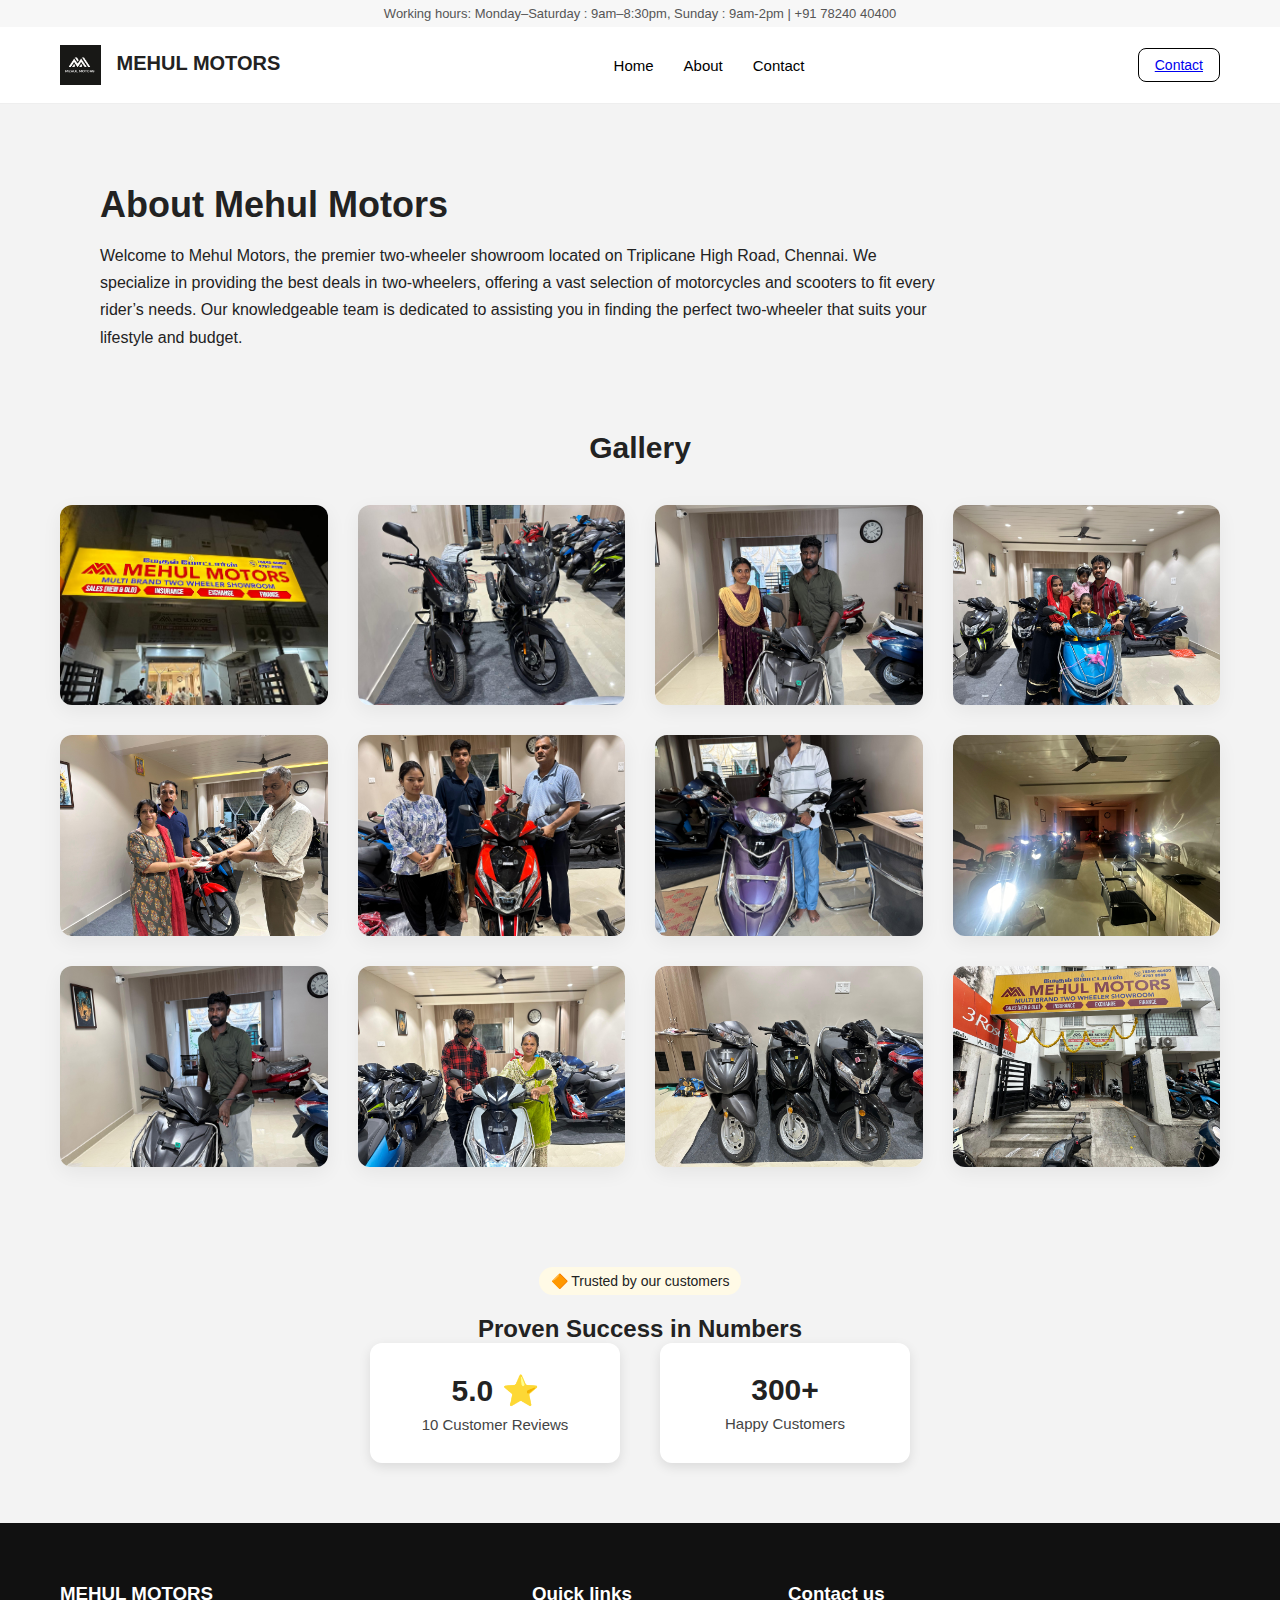
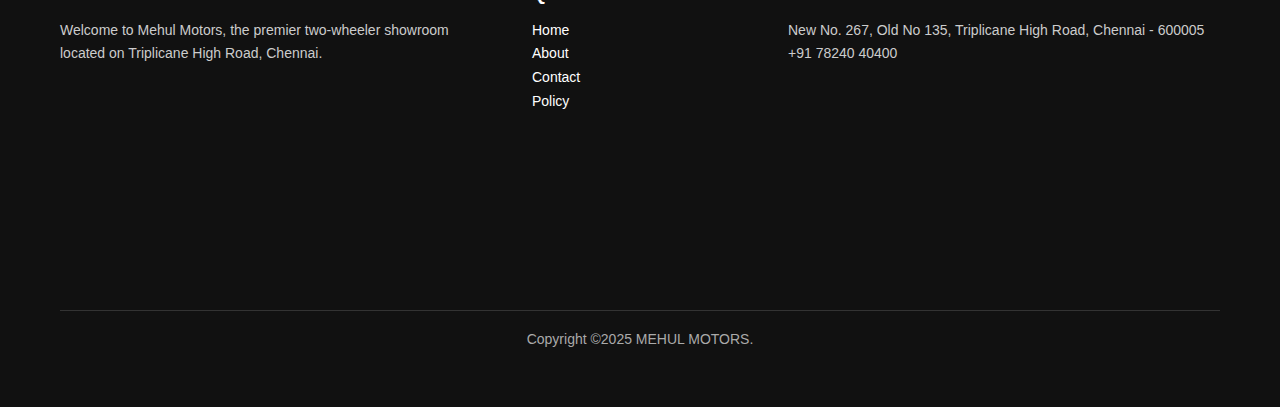
<file: index.html>
<!DOCTYPE html>
<html lang="en">
<head>
    <meta charset="UTF-8">
    <meta name="viewport" content="width=device-width, initial-scale=1.0">
    <title>MEHUL MOTORS</title>
     <link rel="stylesheet" href="style.css">
</head>

<body>

    <div class="top-bar">
        Working hours: Monday–Saturday : 9am–8:30pm, Sunday : 9am-2pm | +91 78240 40400
    </div>

    <nav>
        <div class="logo"><a href="index.html"><img src="Resources/Company Logo/Company-Logo.jpeg"></a> MEHUL MOTORS</div>
        <ul>
            <li><a href="index.html">Home</a></li>  
            <li><a href="about.html">About</a></li>
            <li><a href=contact.html>Contact</a></li>
        </ul>
        <div class="contact-btn"><a href="contact.html">Contact</a></div>
    </nav>

    <!-- ABOUT -->
    <section class="section">
        <h2>About Mehul Motors</h2>
        <p>
            Welcome to Mehul Motors, the premier two-wheeler showroom located on Triplicane High Road, Chennai.
            We specialize in providing the best deals in two-wheelers, offering a vast selection of motorcycles
            and scooters to fit every rider’s needs. Our knowledgeable team is dedicated to assisting you in
            finding the perfect two-wheeler that suits your lifestyle and budget.
        </p>
    </section>

    <!-- GALLERY -->
    <h2 class="gallery-title">Gallery</h2>
<div class="gallery-grid" id="gallery"></div>

<script>
    const gallery = document.getElementById("gallery");
    const folder = "Resources/Photos-Index/";
    
    // Change this to your number of images
    const imageCount = 12; 

    for (let i = 1; i <= imageCount; i++) {
        const div = document.createElement("div");
        div.className = "gallery-item";

        const img = document.createElement("img");
        img.src = `${folder}Photo-Index-${i}.jpeg`;
        img.alt = `Gallery Image ${i}`;

        div.appendChild(img);
        gallery.appendChild(div);
    }
</script>


    <!-- STATS -->
    <section class="stats-section">
        <!-- Elfsight Google Reviews | Untitled Google Reviews -->
<script src="https://elfsightcdn.com/platform.js" async></script>
<div class="elfsight-app-13c93c5a-0559-450e-b248-5717dcccf679" data-elfsight-app-lazy></div>
        <div class="trust-badge">🔶 Trusted by our customers</div>
        <h2>Proven Success in Numbers</h2>

        <div class="stats-cards">
            <div class="card">
                <div class="value">5.0 ⭐</div>
                <div class="subtext">10 Customer Reviews</div>
            </div>

            <div class="card">
                <div class="value">300+</div>
                <div class="subtext">Happy Customers</div>
            </div>
        </div>
    </section>




    <!-- FOOTER -->
    <footer>
        <div class="footer-grid">

            <div>
                <h3>MEHUL MOTORS</h3>
                <p>
                    Welcome to Mehul Motors, the premier two-wheeler showroom located on
                    Triplicane High Road, Chennai.
                </p>
            </div>

            <div  class="footer-grid-link">
                <h3>Quick links</h3>
                <ul>
                    <li><a href="index.html">Home</a></li>
                    <li><a href="about.html">About</a></li>
                    <li><a href=contact.html>Contact</a></li>
                    <li><a href="privacy-policy.html"> Policy</a></li>
                </ul>
            </div  class="footer-grid-link">

            <div>
                <h3>Contact us</h3>
                <p>
                    New No. 267, Old No 135, Triplicane High Road,
                    Chennai - 600005  
                    <br>+91 78240 40400
                </p>

                
                <iframe src="https://www.google.com/maps/embed?pb=!1m18!1m12!1m3!1d3886.6749636812933!2d80.26912347794868!3d13.056349554435265!2m3!1f0!2f0!3f0!3m2!1i1024!2i768!4f13.1!3m3!1m2!1s0x3a5267e44dcdbd07%3A0x6a793d666cd2cb3!2sMEHUL%20MOTORS!5e0!3m2!1sen!2sin!4v1764754006978!5m2!1sen!2sin" width="600" height="450" style="border:0;" allowfullscreen="" loading="lazy" referrerpolicy="no-referrer-when-downgrade"></iframe>
            </div>
        </div>

        <div class="copyright">
            Copyright ©2025 MEHUL MOTORS.
        </div>
    </footer>

</body>
</html>
</file>
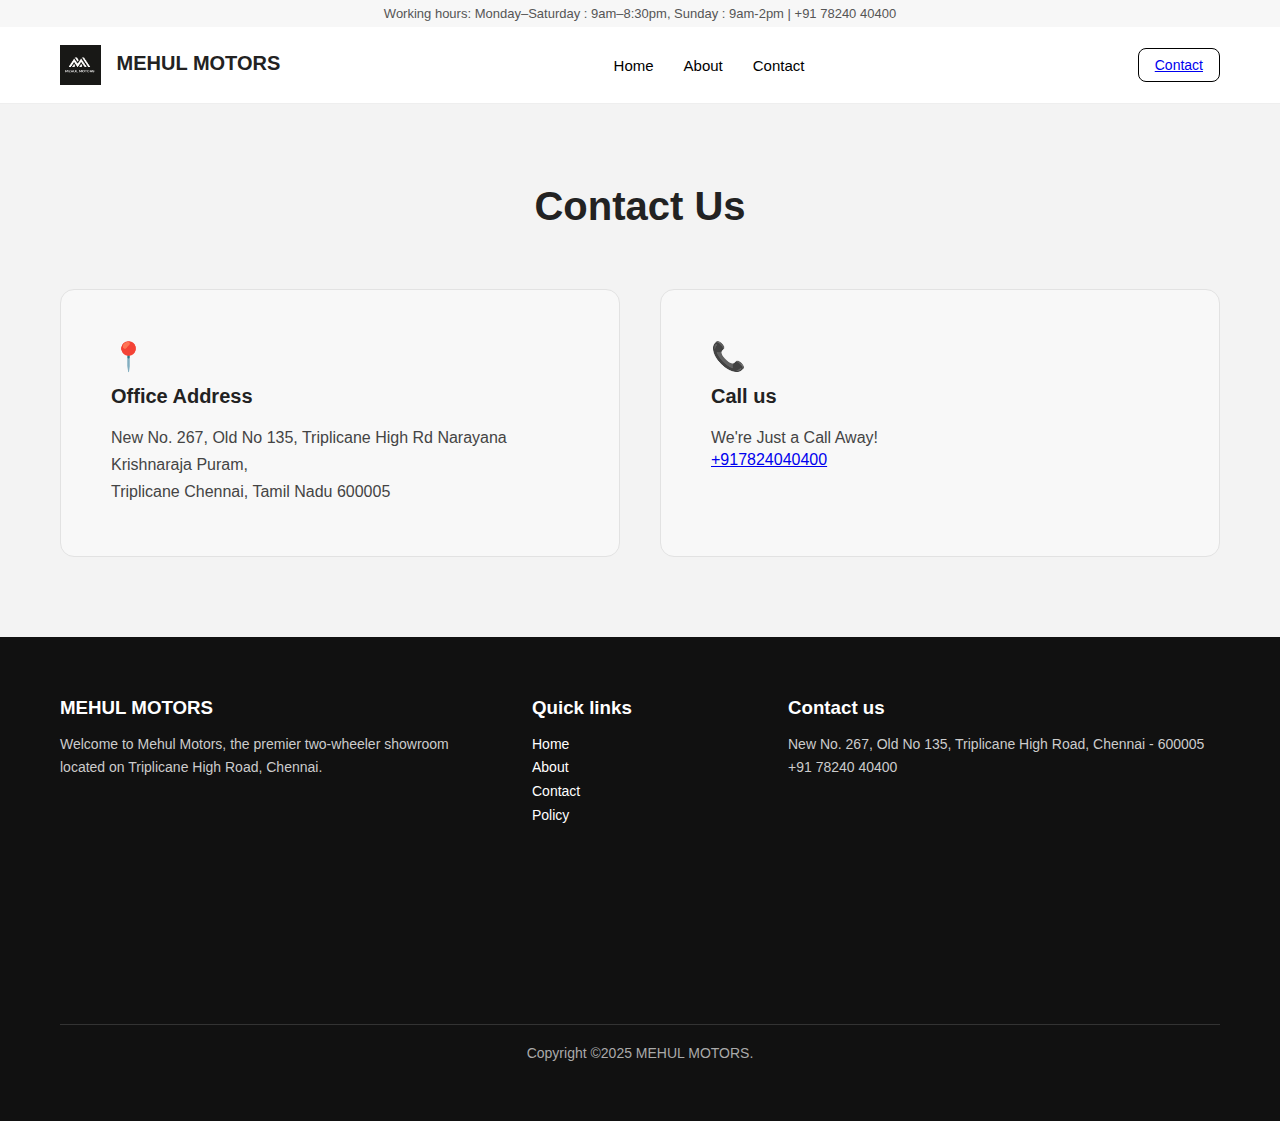
<file: contact.html>
<!DOCTYPE html>
<html lang="en">
<head>
    <meta charset="UTF-8">
    <meta name="viewport" content="width=device-width, initial-scale=1.0">
    <title>Contact Us - MEHUL MOTORS</title>

    <!-- link to your existing CSS file -->
    <link rel="stylesheet" href="style.css">
</head>
<body>

    <!-- TOP BAR -->
    <div class="top-bar">Working hours: Monday–Saturday : 9am–8:30pm, Sunday : 9am-2pm | +91 78240 40400
    </div>

    <!-- NAVBAR -->
    <nav>
        <div class="logo"><a href="index.html"><img src="Resources/Company Logo/Company-Logo.jpeg"></a> MEHUL MOTORS</div>
        <ul>
            <li><a href="index.html">Home</a></li>
            <li><a href="about.html">About</a></li>
            <li class="active"><a href="contact.html">Contact</a></li>
        </ul>

        <div class="contact-btn"><a href="contact.html">Contact</a></div>
    </nav>

    <!-- CONTACT PAGE CONTENT -->
    <div class="contact-wrapper">

        <h1 class="contact-heading">Contact Us</h1>

        <div class="contact-grid">

            <!-- Address Card -->
            <div class="contact-card">
                <div class="contact-icon">📍</div>
                <h3 class="contact-title">Office Address</h3>

                <p class="contact-text">
                    New No. 267, Old No 135, Triplicane High Rd Narayana Krishnaraja Puram,<br>
                    Triplicane Chennai, Tamil Nadu 600005
                </p>
            </div>

            <!-- Call Card -->
            <div class="contact-card">
                <div class="contact-icon">📞</div>
                <h3 class="contact-title">Call us</h3>

                <p class="contact-text">We're Just a Call Away!</p>

                <a class="phone-link" href="tel:+917824040400">+917824040400</a>
            </div>

        </div>

    </div>
      <footer>
        <div class="footer-grid">

            <div>
                <h3>MEHUL MOTORS</h3>
                <p>
                    Welcome to Mehul Motors, the premier two-wheeler showroom located on
                    Triplicane High Road, Chennai.
                </p>
            </div>

            <div  class="footer-grid-link">
                <h3>Quick links</h3>
                <ul>
                    <li><a href="index.html">Home</a></li>
                
                    <li><a href="about.html">About</a></li>
                    <li><a href=contact.html>Contact</a></li>
                    <li><a href="privacy-policy.html"> Policy</a></li>
                </ul>
            </div  class="footer-grid-link">

            <div>
                <h3>Contact us</h3>
                <p>
                    New No. 267, Old No 135, Triplicane High Road,
                    Chennai - 600005  
                    <br>+91 78240 40400
                </p>

                
                <iframe src="https://www.google.com/maps/embed?pb=!1m18!1m12!1m3!1d3886.6749636812933!2d80.26912347794868!3d13.056349554435265!2m3!1f0!2f0!3f0!3m2!1i1024!2i768!4f13.1!3m3!1m2!1s0x3a5267e44dcdbd07%3A0x6a793d666cd2cb3!2sMEHUL%20MOTORS!5e0!3m2!1sen!2sin!4v1764754006978!5m2!1sen!2sin" width="600" height="450" style="border:0;" allowfullscreen="" loading="lazy" referrerpolicy="no-referrer-when-downgrade"></iframe>
            </div>
        </div>

        <div class="copyright">
            Copyright ©2025 MEHUL MOTORS.
        </div>
    </footer>

</body>
</html>
</file>
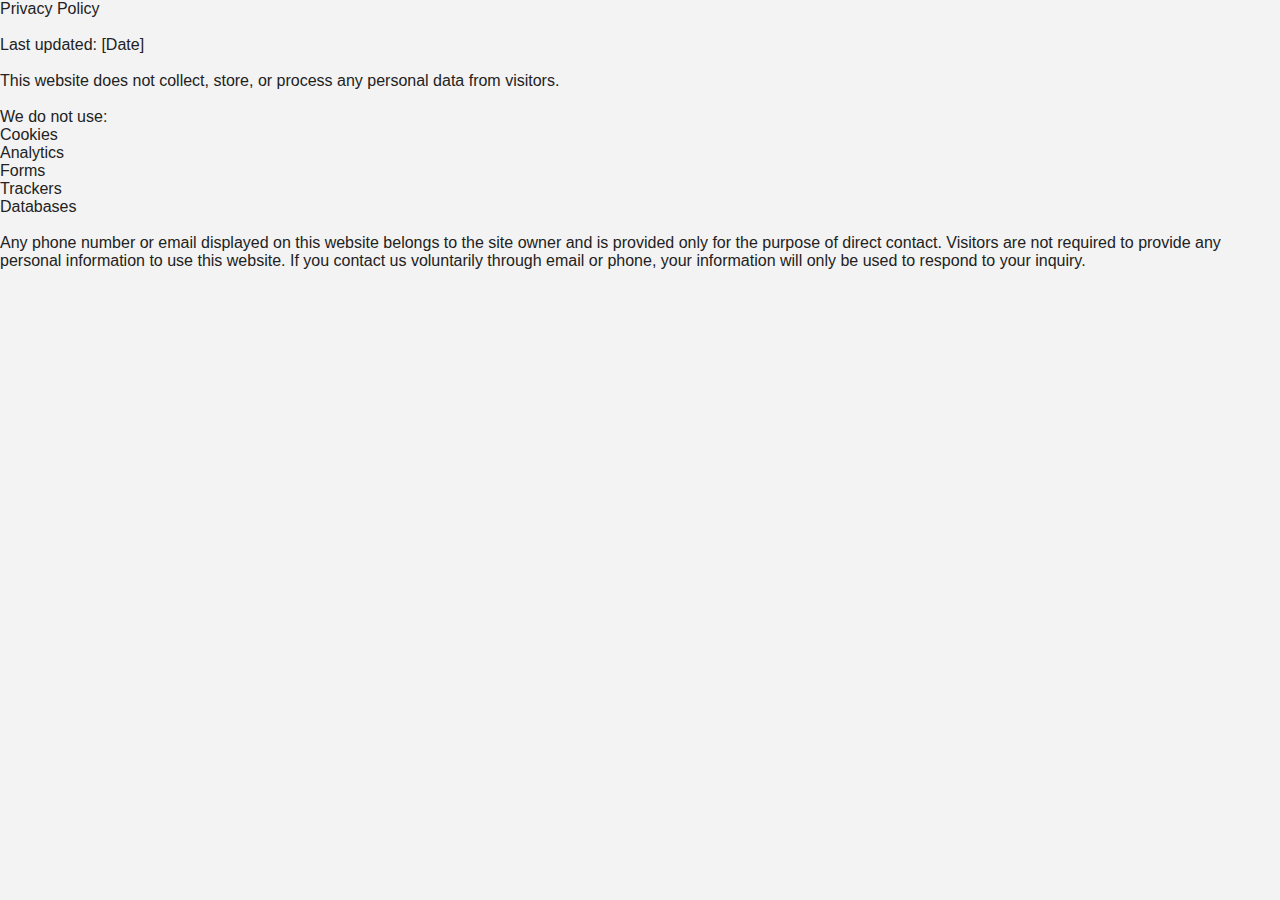
<file: privacy-policy.html>
<!DOCTYPE html>
<html lang="en">
<head>
    <meta charset="UTF-8">
    <meta name="viewport" content="width=device-width, initial-scale=1.0">
    <title>About - MEHUL MOTORS</title>

    <!-- your main stylesheet -->
    <link rel="stylesheet" href="style.css">
</head>
<body>
    <main>
Privacy Policy
<br><br>
Last updated: [Date]
<br><br>        
This website does not collect, store, or process any personal data from visitors.
<br><br>
We do not use:
<br>
Cookies
<br>
Analytics
<br>
Forms
<br>
Trackers
<br>
Databases
<br><br>
Any phone number or email displayed on this website belongs to the site owner and is provided only for the purpose of direct contact. Visitors are not required to provide any personal information to use this website.
If you contact us voluntarily through email or phone, your information will only be used to respond to your inquiry.
  </main>
</body>
</html>
</file>
<file: style.css>
body {
            margin: 0;
            font-family: "Inter", Arial, sans-serif;
            background: #fff;
            color: #222;
        }

        /* NAVBAR */
        .top-bar {
            background: #f7f7f7;
            padding: 6px 0;
            font-size: 13px;
            text-align: center;
            color: #555;
        }

        nav {
            display: flex;
            justify-content: space-between;
            align-items: center;
            padding: 18px 60px;
            border-bottom: 1px solid #eee;
            background: #fff;
            position: sticky;
            top: 0;
            z-index: 100;
        }

        nav .logo {
            font-weight: 700;
            font-size: 20px;
        }
        nav .logo img {
            height: 40px;
            width: auto;
            vertical-align: middle;
            margin-right: 10px;
        }

        nav ul {
            list-style: none;
            display: flex;
            gap: 30px;
        }
        nav ul li {
            cursor: pointer;
            font-size: 15px;
        }

        nav .contact-btn {
            padding: 8px 16px;
            border: 1px solid #000;
            border-radius: 8px;
            cursor: pointer;
            font-size: 14px;
        }

        /* ABOUT SECTION */
        .section {
            padding: 80px 60px;
            max-width: 1200px;
            margin: auto;
        }

        .section h2 {
            font-size: 36px;
            margin-bottom: 16px;
            font-weight: 700;
        }
        .section p {
            font-size: 16px;
            line-height: 1.7;
            max-width: 850px;
        }

        /* GALLERY */
      /* ---------- Responsive Gallery (drop-in replacement) ---------- */

.gallery-title {
  text-align: center;
  font-size: 30px;
  margin-bottom: 20px;
  font-weight: 600;
}

/* container */
.gallery-grid {
  max-width: 1200px;         /* NOTE: fixed typo from 12000px */
  margin: 40px auto;
  padding: 0 20px;

  display: grid;
  grid-template-columns: repeat(auto-fit, minmax(220px, 1fr)); /* responsive */
  gap: 30px;
  align-items: stretch;
}

/* card wrapper - no fixed width here */
.gallery-item {
  position: relative;      /* used by the aspect-ratio fallback */
  overflow: hidden;
  border-radius: 12px;
  background: #fff;
  box-shadow: 0 6px 20px rgba(0,0,0,0.06);
  transition: transform 0.22s ease, box-shadow 0.22s ease;
  min-height: 0;           /* prevents collapse in some browsers */
}

/* pseudo-element keeps consistent card ratio in browsers that don't support aspect-ratio */
.gallery-item::before {
  content: "";
  display: block;
  padding-top: 75%;        /* 4:3 ratio -> 75% */
  visibility: hidden;
}

/* image fills the card area */
.gallery-item img {
  position: absolute;      /* fill the pseudo-element space */
  top: 0;
  left: 0;
  width: 100%;
  height: 100%;
  display: block;
  object-fit: cover;       /* crop to fill without distortion */
  object-position: center;
  border-radius: 0;        /* keep card rounded, not image circular */
}

/* hover / focus */
.gallery-item:hover {
  transform: translateY(-6px);
  box-shadow: 0 14px 36px rgba(0,0,0,0.12);
}

/* responsive tweaks */
@media (max-width: 900px) {
  .gallery-grid {
    gap: 20px;
    grid-template-columns: repeat(auto-fit, minmax(180px, 1fr));
  }
  .gallery-item::before { padding-top: 72%; }
}

@media (max-width: 480px) {
  .gallery-grid {
    grid-template-columns: repeat(auto-fit, minmax(140px, 1fr));
    gap: 14px;
  }
  .gallery-item::before { padding-top: 90%; } /* portrait-friendly on tiny screens */
}
@media (max-width: 600px) {

  .gallery-item {
    display: none;
  }

  .gallery-item:nth-child(-n + 4) {
    display: block;
  }
}






        /* STATS SECTION */
        .stats-section {
            text-align: center;
            padding: 60px 20px;
        }
        .trust-badge {
            font-size: 14px;
            background: #fffae6;
            padding: 6px 12px;
            border-radius: 20px;
            display: inline-block;
            margin-bottom: 20px;
        }

        .stats-cards {
            display: flex;
            justify-content: center;
            gap: 40px;
            flex-wrap: wrap;
        }
        .card {
            padding: 30px 40px;
            background: #fff;
            box-shadow: 0 4px 12px rgba(0,0,0,0.1);
            border-radius: 12px;
            min-width: 250px;
        }
        .card .value {
            font-size: 30px;
            font-weight: 700;
        }
        .card .subtext {
            margin-top: 8px;
            font-size: 15px;
            color: #444;
        }

        /* FOOTER */
        footer {
            background: #111;
            color: #ccc;
            padding: 60px 60px;
        }

        footer .footer-grid {
            display: grid;
            grid-template-columns: 2fr 1fr 2fr;
            gap: 40px;
            margin-bottom: 40px;
        }

        footer h3 {
            color: white;
            margin-bottom: 14px;
        }

        footer p, footer li {
            font-size: 14px;
            line-height: 1.7;
        }

        footer ul {
            list-style: none;
            padding: 0;
        }

        footer iframe {
            width: 100%;
            height: 200px;
            border-radius: 12px;
            border: 0;
        }

        footer .copyright {
            text-align: center;
            font-size: 14px;
            border-top: 1px solid #333;
            padding-top: 20px;
            margin-top: 30px;
            color: #aaa;
        }

        /* RESPONSIVE */
        @media (max-width: 768px) {
            nav {
                padding: 16px 20px;
            }

            nav ul {
                display: none;
            }

            .section {
                padding: 50px 20px;
            }

            .gallery-grid {
                padding: 0 20px;
            }

            footer {
                padding: 40px 20px;
            }

            footer .footer-grid {
                grid-template-columns: 1fr;
            }
        }
/* CONTACT PAGE */

.contact-wrapper {
    max-width: 1200px;
    margin: 0 auto;
    padding: 80px 20px;
}

.contact-heading {
    text-align: center;
    font-size: 40px;
    font-weight: 700;
    margin-bottom: 60px;
}

.contact-grid {
    display: grid;
    grid-template-columns: repeat(2, 1fr);
    gap: 40px;
}

.contact-card {
    background: #f8f8f8;
    padding: 50px;
    border-radius: 14px;
    border: 1px solid #e2e2e2;
}

.contact-icon {
    font-size: 28px;
    margin-bottom: 12px;
}

.contact-title {
    font-size: 20px;
    font-weight: 700;
    margin-bottom: 16px;
}

.contact-text {
    font-size: 16px;
    line-height: 1.7;
    color: #444;
}

.contact-page-link {
    font-size: 17px;
    margin-top: 10px;
    display: inline-block;
    color: #000;
    text-decoration: underline;
}

@media (max-width: 768px) {
    .contact-grid {
        grid-template-columns: 1fr;
    }

    .contact-card {
        padding: 35px;
    }
}

/* ABOUT PAGE */

.about-hero {
    padding: 80px 20px 120px;
}

.about-wrapper {
    max-width: 1100px;
    margin: 0 auto;
}

.about-badge {
    display: inline-block;
    margin-top: 40px;
    margin-bottom: 24px;
    padding: 10px 18px;
    border-radius: 999px;
    background: #f5f5f5;
    font-size: 14px;
    color: #555;
}

.about-heading {
    font-size: 40px;
    font-weight: 700;
    margin-bottom: 24px;
}

.about-text {
    max-width: 760px;
    font-size: 16px;
    line-height: 1.8;
    color: #444;
    margin-bottom: 14px;
}

@media (max-width: 768px) {
    .about-hero {
        padding: 60px 20px 80px;
    }

    .about-heading {
        font-size: 32px;
    }

    .about-badge {
        margin-top: 24px;
    }

/* Link */
}

/* NAVBAR LINK STYLING — ONLY for Home / About / Contact */

nav  ul li a:link {
    color: black;
    background-color: transparent;
    text-decoration: none;
}

nav ul li a:visited {
    color: rgb(47, 47, 47);
    background-color: transparent;
    text-decoration: none;
}

nav ul li a:hover {
    color: red;
    background-color: transparent;
    text-decoration: underline;
    transition: 0.2s;
}

nav ul li a:active {
    color: red;
}

/* Contact Button Link*/
.contact-btn {
  padding: 8px 20px;
  border: 2px solid #7c3aed;
  border-radius: 8px;
  color: #7c3aed;
  background: transparent;
  font-weight: 500;
  transition: 0.2s ease;
}

.contact-btn:hover {
  background: #aa86e8;
  color: white;
}



/* FOOTER QUICK LINKS  */

.footer-grid a:link {
    color: rgb(255, 255, 255);
    text-decoration: none;
}
.footer-grid ul li a:visited {
    color: rgb(128, 128, 128);
    background-color: transparent;
    text-decoration: none;
}

.footer-grid a:hover {
    color: red;
    text-decoration: underline;
    transition: 0.2s;
}

/* LOGO GRID SECTION */
/* LOGO GRID SECTION – desktop & tablet */
.logo-grid {
  max-width: 1200px;
  margin: 40px auto;
  padding: 0 20px;

  display: grid;
  grid-template-columns: repeat(auto-fit, minmax(160px, 1fr));
  gap: 24px;
  justify-items: center;
}

/* Each logo as a small card (like gallery) */
.logo-grid img {
  width: 100%;
  aspect-ratio: 4 / 3;
  object-fit: contain;      /* logos shouldn’t be cropped */
  border-radius: 14px;
  background: #ffffff;
  box-shadow: 0 6px 20px rgba(0,0,0,0.06);
  display: block;
  padding: 12px;
}

/* Show only first 4 logos on mobile */
/* MOBILE: Show only first 4 logos, vertical list */
/* MOBILE: show only first 4 logos */
@media (max-width: 600px) {

  /* Hide everything first */
  .logo-grid img {
    display: none;
  }

  /* Show only first 4 logos */
  .logo-grid img:nth-child(-n + 4) {
    display: block;
  }

  /* Always show the LAST image */
  .logo-grid img:last-child {
    display: block;
  }
}


/*slider*/
   * {
      box-sizing: border-box;
      margin: 0;
      padding: 0;
    }

    body {
      font-family: Arial, sans-serif;
      background: #f3f3f3;
    }

    /* ===== HERO SLIDER ===== */
    .hero-slider {
      position: relative;
      width: 100%;
      max-width: 1500px;   /* optional, for demo */
      height: 420px;       /* adjust like Amazon banner height */
      margin: 0 auto;
      overflow: hidden;
      background: #000;
    }

    .hero-slides {
      position: relative;
      width: 100%;
      height: 100%;
    }

    .hero-slide {
      position: absolute;
      inset: 0;
      background-size: cover;
      background-position: center;
      opacity: 0;
      transition: opacity 0.6s ease-in-out;
    }

    .hero-slide.active {
      opacity: 1;
      pointer-events: auto;
    }

    /* Arrows */
    .hero-arrow {
      position: absolute;
      top: 50%;
      transform: translateY(-50%);
      width: 40px;
      height: 60px;
      border: none;
      background: rgba(0, 0, 0, 0.4);
      color: #fff;
      font-size: 30px;
      cursor: pointer;
      display: flex;
      align-items: center;
      justify-content: center;
      z-index: 10;
    }

    .hero-arrow:hover {
      background: rgba(0, 0, 0, 0.7);
    }

    .hero-arrow.prev {
      left: 10px;
    }

    .hero-arrow.next {
      right: 10px;
    }

    /* Dots (bottom indicators) */
    .hero-dots {
      position: absolute;
      left: 50%;
      bottom: 15px;
      transform: translateX(-50%);
      display: flex;
      gap: 6px;
      z-index: 11;
    }

    .hero-dot {
      width: 10px;
      height: 10px;
      border-radius: 50%;
      border: 1px solid #fff;
      background: rgba(0, 0, 0, 0.4);
      cursor: pointer;
    }

    .hero-dot.active {
      background: #febd69; /* Amazon-ish yellow */
      border-color: #febd69;
    }


    /* DESKTOP / DEFAULT IMAGES */
    .hero-slide.slide-1{
      background-image: url("Resources/Banner imgs/Banner-1.webp");
    }

    .hero-slide.slide-2 {
      background-image: url("Resources/Banner imgs/Banner-2.webp");
    }

    .hero-slide.slide-3 {
      background-image: url("Resources/Banner imgs/Banner-3.webp");
    }

    /* MOBILE IMAGES */
    @media (max-width: 768px) {
      .hero-slide.slide-1 {
        background-image: url("Resources/Banner imgs/Banner-1-mobile.webp");
      }

      .hero-slide.slide-2 {
        background-image: url("Resources/Banner imgs/Banner-2-mobile.webp");
      }

      .hero-slide.slide-3 {
        background-image: url("Resources/Banner imgs/Banner-3-mobile.webp");
      }
    }
    @media (max-width: 768px) {
      .hero-slider {
        height: 260px;
      }

      .hero-arrow {
        width: 30px;
        height: 48px;
        font-size: 22px;
      }
    }

    @media (max-width: 480px) {
      .hero-slider {
        height: 220px;
      }
    }
</file>
